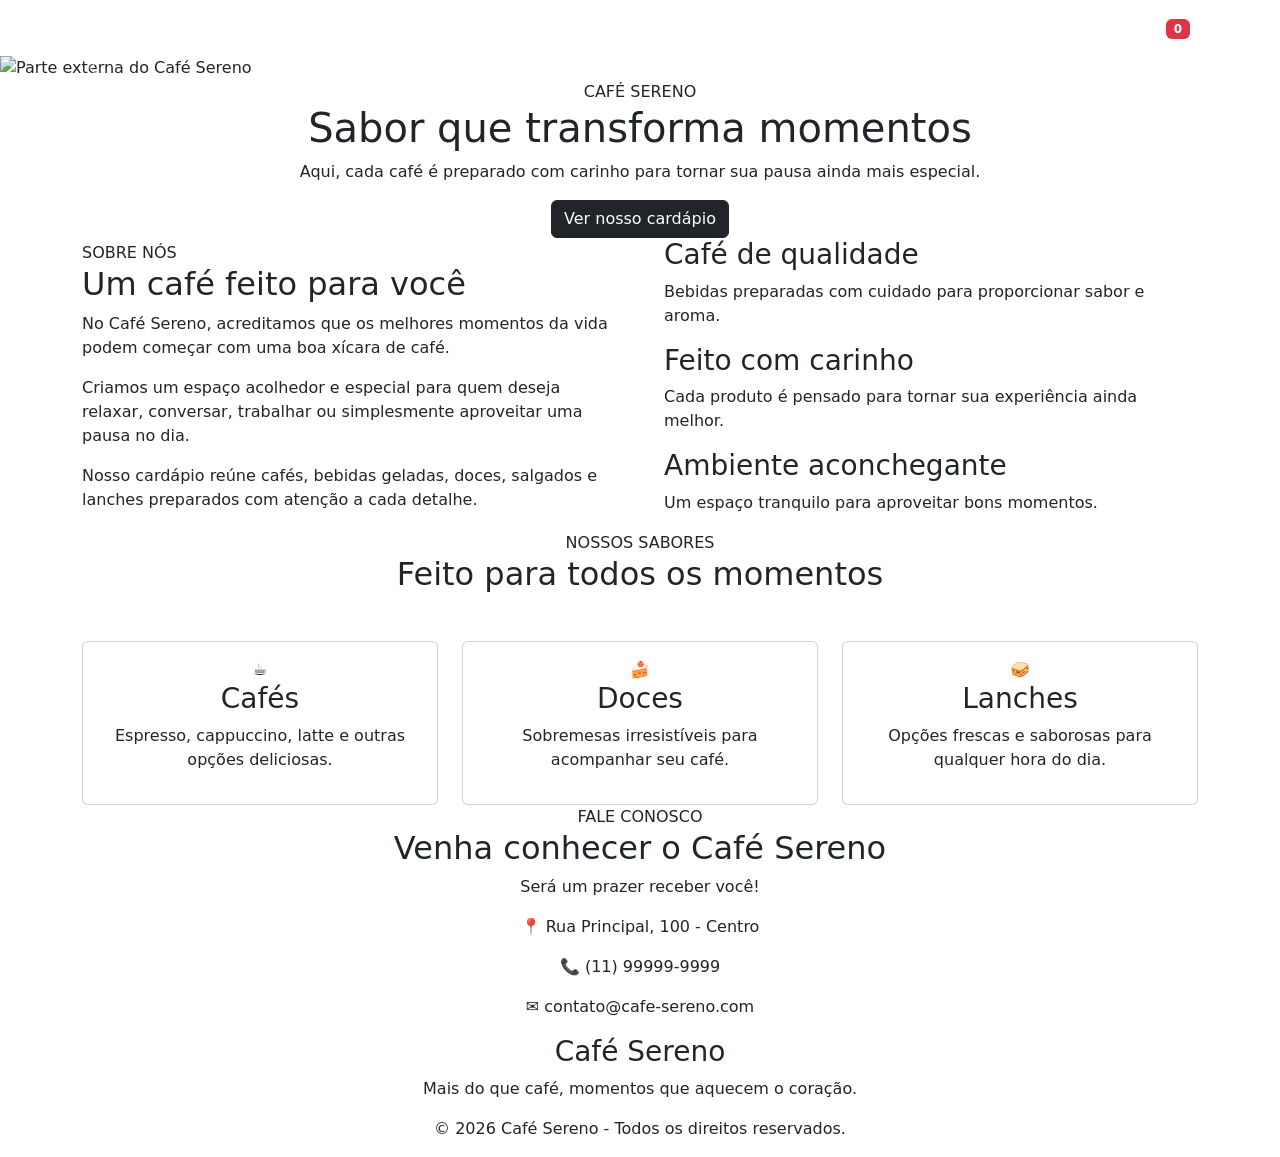
<file: src/main/resources/templates/index.html>
<!DOCTYPE html>
<html lang="pt-br" xmlns:th="http://www.thymeleaf.org">

<head>
    <meta charset="UTF-8">
    <meta name="viewport" content="width=device-width, initial-scale=1.0">

    <title>Café Sereno | Cafeteria</title>

    <!-- Bootstrap -->
    <link href="https://cdn.jsdelivr.net/npm/bootstrap@5.3.8/dist/css/bootstrap.min.css"
          rel="stylesheet">

    <!-- CSS do projeto -->
    <link rel="stylesheet" th:href="@{/css/style.css}">
</head>

<body>

<!-- ================= HEADER ================= -->
<header>

    <nav class="navbar navbar-expand-lg navbar-dark">

        <div class="container">

            <!-- Logo / Nome -->
            <a class="navbar-brand" th:href="@{/}">
                Café Sereno
            </a>

            <!-- Botão mobile -->
            <button class="navbar-toggler"
                    type="button"
                    data-bs-toggle="collapse"
                    data-bs-target="#menu"
                    aria-controls="menu"
                    aria-expanded="false"
                    aria-label="Abrir menu">

                <span class="navbar-toggler-icon"></span>

            </button>

            <!-- Menu -->
            <div class="collapse navbar-collapse" id="menu">

                <ul class="navbar-nav ms-auto">

                    <li class="nav-item">
                        <a class="nav-link active"
                           th:href="@{/}">
                            Início
                        </a>
                    </li>

                    <li class="nav-item">
                        <a class="nav-link"
                           th:href="@{/cardapio}">
                            Cardápio
                        </a>
                    </li>

                    <li class="nav-item">
                        <a class="nav-link"
                           th:href="@{/login}">
                            Login
                        </a>
                    </li>

                    <li class="nav-item">
                        <a class="nav-link"
                           th:href="@{/pedidos}">

                            Pedidos

                            <span id="contadorCarrinho"
                                  class="badge bg-danger">
                                0
                            </span>

                        </a>
                    </li>

                </ul>

            </div>

        </div>

    </nav>

</header>


<!-- ================= CONTEÚDO ================= -->
<main>

    <!-- HERO / CARROSSEL -->
    <section class="hero">

        <div id="carouselCafe"
             class="carousel slide carousel-fade"
             data-bs-ride="carousel">

            <!-- Indicadores -->
            <div class="carousel-indicators">

                <button type="button"
                        data-bs-target="#carouselCafe"
                        data-bs-slide-to="0"
                        class="active"
                        aria-current="true"
                        aria-label="Slide 1">
                </button>

                <button type="button"
                        data-bs-target="#carouselCafe"
                        data-bs-slide-to="1"
                        aria-label="Slide 2">
                </button>

                <button type="button"
                        data-bs-target="#carouselCafe"
                        data-bs-slide-to="2"
                        aria-label="Slide 3">
                </button>

            </div>


            <!-- Slides -->
            <div class="carousel-inner">

                <!-- Slide 1 -->
                <div class="carousel-item active">

                    <img th:src="@{/img/ladodefora.png}"
                         class="d-block w-100"
                         alt="Parte externa do Café Sereno">

                    <div class="carousel-caption">

                        <h1>
                            Bem-vindo ao Café Sereno
                        </h1>

                        <p>
                            Um lugar especial para saborear bons momentos.
                        </p>

                    </div>

                </div>


                <!-- Slide 2 -->
                <div class="carousel-item">

                    <img th:src="@{/img/local.png}"
                         class="d-block w-100"
                         alt="Interior aconchegante do Café Sereno">

                    <div class="carousel-caption">

                        <h2>
                            Seu momento de tranquilidade
                        </h2>

                        <p>
                            Um ambiente aconchegante para você aproveitar.
                        </p>

                    </div>

                </div>


                <!-- Slide 3 -->
                <div class="carousel-item">

                    <img th:src="@{/img/estufa.png}"
                         class="d-block w-100"
                         alt="Estufa com produtos do Café Sereno">

                    <div class="carousel-caption">

                        <h2>
                            Sabores preparados com carinho
                        </h2>

                        <p>
                            Cafés, doces, salgados e muito mais.
                        </p>

                    </div>

                </div>

            </div>


            <!-- Botão anterior -->
            <button class="carousel-control-prev"
                    type="button"
                    data-bs-target="#carouselCafe"
                    data-bs-slide="prev">

                <span class="carousel-control-prev-icon"></span>

                <span class="visually-hidden">
                    Anterior
                </span>

            </button>


            <!-- Botão próximo -->
            <button class="carousel-control-next"
                    type="button"
                    data-bs-target="#carouselCafe"
                    data-bs-slide="next">

                <span class="carousel-control-next-icon"></span>

                <span class="visually-hidden">
                    Próximo
                </span>

            </button>

        </div>

    </section>


    <!-- ================= INTRODUÇÃO ================= -->
    <section class="introducao">

        <div class="container text-center">

            <span class="subtitulo">
                CAFÉ SERENO
            </span>

            <h1>
                Sabor que transforma momentos
            </h1>

            <p>
                Aqui, cada café é preparado com carinho para tornar
                sua pausa ainda mais especial.
            </p>

            <a th:href="@{/cardapio}"
               class="btn btn-dark">
                Ver nosso cardápio
            </a>

        </div>

    </section>


    <!-- ================= SOBRE NÓS ================= -->
    <section class="sobre-nos">

        <div class="container">

            <div class="row align-items-center g-5">

                <div class="col-lg-6">

                    <span class="subtitulo">
                        SOBRE NÓS
                    </span>

                    <h2>
                        Um café feito para você
                    </h2>

                    <p>
                        No Café Sereno, acreditamos que os melhores
                        momentos da vida podem começar com uma boa
                        xícara de café.
                    </p>

                    <p>
                        Criamos um espaço acolhedor e especial para
                        quem deseja relaxar, conversar, trabalhar ou
                        simplesmente aproveitar uma pausa no dia.
                    </p>

                    <p>
                        Nosso cardápio reúne cafés, bebidas geladas,
                        doces, salgados e lanches preparados com
                        atenção a cada detalhe.
                    </p>

                </div>


                <div class="col-lg-6">

                    <div class="sobre-destaques">

                        <div class="destaque">

                            <div>
                                <h3>
                                    Café de qualidade
                                </h3>

                                <p>
                                    Bebidas preparadas com cuidado
                                    para proporcionar sabor e aroma.
                                </p>
                            </div>

                        </div>


                        <div class="destaque">

                            <div>
                                <h3>
                                    Feito com carinho
                                </h3>

                                <p>
                                    Cada produto é pensado para tornar
                                    sua experiência ainda melhor.
                                </p>
                            </div>

                        </div>


                        <div class="destaque">

                            <div>
                                <h3>
                                    Ambiente aconchegante
                                </h3>

                                <p>
                                    Um espaço tranquilo para aproveitar
                                    bons momentos.
                                </p>
                            </div>

                        </div>

                    </div>

                </div>

            </div>

        </div>

    </section>


    <!-- ================= DESTAQUES ================= -->
    <section class="destaques">

        <div class="container text-center">

            <span class="subtitulo">
                NOSSOS SABORES
            </span>

            <h2>
                Feito para todos os momentos
            </h2>

            <div class="row g-4 mt-4">

                <!-- Cafés -->
                <div class="col-md-4">

                    <div class="card destaque-card">

                        <div class="card-body">

                            <div class="card-icone">
                                ☕
                            </div>

                            <h3>
                                Cafés
                            </h3>

                            <p>
                                Espresso, cappuccino, latte e
                                outras opções deliciosas.
                            </p>

                        </div>

                    </div>

                </div>


                <!-- Doces -->
                <div class="col-md-4">

                    <div class="card destaque-card">

                        <div class="card-body">

                            <div class="card-icone">
                                🍰
                            </div>

                            <h3>
                                Doces
                            </h3>

                            <p>
                                Sobremesas irresistíveis para
                                acompanhar seu café.
                            </p>

                        </div>

                    </div>

                </div>


                <!-- Lanches -->
                <div class="col-md-4">

                    <div class="card destaque-card">

                        <div class="card-body">

                            <div class="card-icone">
                                🥪
                            </div>

                            <h3>
                                Lanches
                            </h3>

                            <p>
                                Opções frescas e saborosas para
                                qualquer hora do dia.
                            </p>

                        </div>

                    </div>

                </div>

            </div>

        </div>

    </section>


    <!-- ================= CONTATO ================= -->
    <section id="contato" class="contato">

        <div class="container text-center">

            <span class="subtitulo">
                FALE CONOSCO
            </span>

            <h2>
                Venha conhecer o Café Sereno
            </h2>

            <p>
                Será um prazer receber você!
            </p>

            <div class="contato-box">

                <p>
                    📍 Rua Principal, 100 - Centro
                </p>

                <p>
                    📞 (11) 99999-9999
                </p>

                <p>
                    ✉️ contato@cafe-sereno.com
                </p>

            </div>

        </div>

    </section>

</main>


<!-- ================= FOOTER ================= -->
<footer>

    <div class="container text-center">

        <h3>
            Café Sereno
        </h3>

        <p>
            Mais do que café, momentos que aquecem o coração.
        </p>

        <p class="copyright">
            © 2026 Café Sereno - Todos os direitos reservados.
        </p>

    </div>

</footer>


<!-- Bootstrap JS -->
<script src="https://cdn.jsdelivr.net/npm/bootstrap@5.3.8/dist/js/bootstrap.bundle.min.js">
</script>

<!-- JavaScript do projeto -->
<script th:src="@{/js/carrinho.js}"></script>

</body>
</html>
</file>
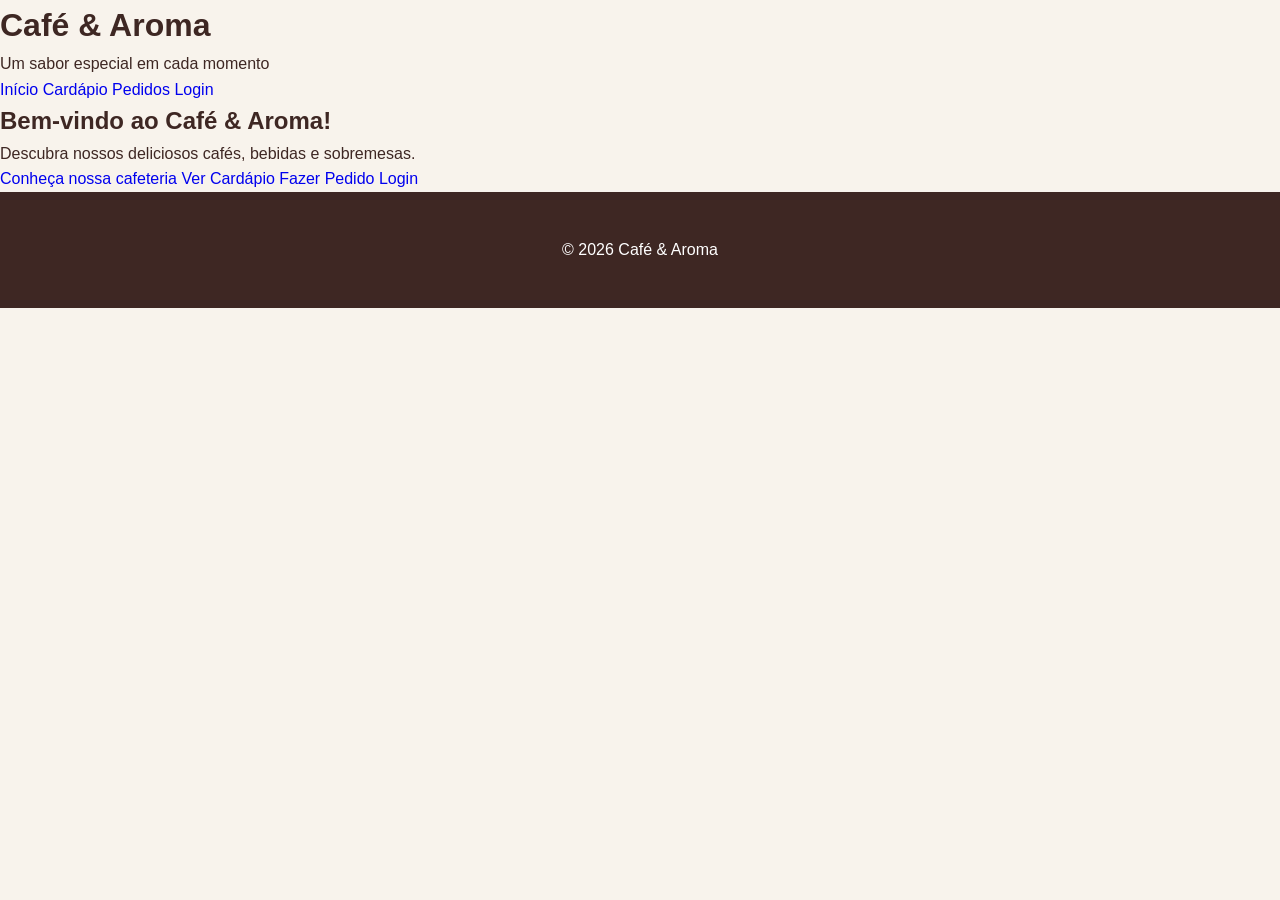
<file: src/main/resources/templates/index2.html>
<!DOCTYPE html>
<html lang="pt-br">

<head>
    <meta charset="UTF-8">
    <meta name="viewport" content="width=device-width, initial-scale=1.0">
    <title>Café & Aroma</title>
    <link rel="stylesheet" href="../static/css/style.css">
</head>

<body>

  
    <header class="header">
        <div class="container">
            <h1>Café & Aroma</h1>
            <p>Um sabor especial em cada momento</p>
        </div>
    </header>

   
    <nav class="menu">
        <a href="index.html">Início</a>
        <a href="pedidos/cardapio.html">Cardápio</a>
        <a href="pedidos/pedidos.html">Pedidos</a>
        <a href="login.html">Login</a>
    </nav>

 
    <main>
        <section class="inicio">
            <div class="container">
                <h2>Bem-vindo ao Café & Aroma!</h2>
                <p>Descubra nossos deliciosos cafés, bebidas e sobremesas.</p>

                <div class="botoes">
                    <a href="/templates/index.html" class="botao">Conheça nossa cafeteria</a>
                    <a href="/templates/pedidos/cardapio.html" class="botao">Ver Cardápio</a>
                    <a href="/templates/pedidos/pedidos.html" class="botao">Fazer Pedido</a>
                    <a href="/templates/login.html" class="botao">Login</a>
                </div>
            </div>
        </section>
    </main>

    
    <footer>
        <p>© 2026 Café & Aroma</p>
    </footer>

</body>

</html>
</file>
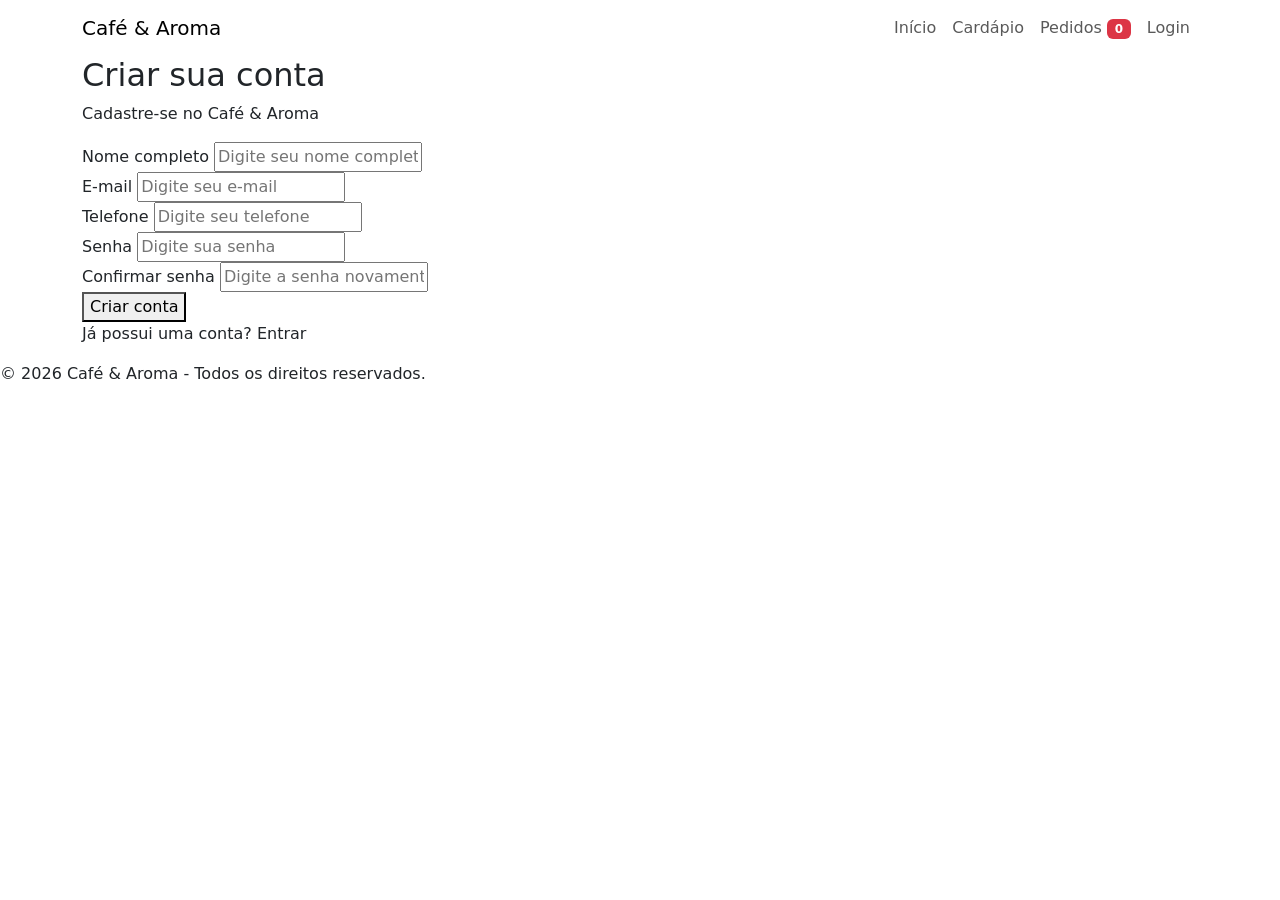
<file: src/main/resources/templates/admin/cadastro.html>
<!DOCTYPE html>
<html lang="pt-br" xmlns:th="http://www.thymeleaf.org">

<head>

    <meta charset="UTF-8">

    <meta name="viewport"
          content="width=device-width, initial-scale=1.0">

    <title>Cadastro - Café & Aroma</title>


    <!-- Bootstrap -->

    <link href="https://cdn.jsdelivr.net/npm/bootstrap@5.3.8/dist/css/bootstrap.min.css"
          rel="stylesheet">


    <!-- CSS do projeto -->

    <link rel="stylesheet"
          th:href="@{/css/style.css}">

</head>


<body>


<!-- ================= HEADER ================= -->

<header>

    <nav class="navbar navbar-expand-lg">

        <div class="container">


            <!-- NOME DA CAFETERIA -->

            <a class="navbar-brand"
               th:href="@{/}">

                Café & Aroma

            </a>


            <!-- BOTÃO MENU MOBILE -->

            <button class="navbar-toggler"
                    type="button"
                    data-bs-toggle="collapse"
                    data-bs-target="#menu"
                    aria-controls="menu"
                    aria-expanded="false"
                    aria-label="Abrir menu">

                <span class="navbar-toggler-icon"></span>

            </button>


            <!-- MENU -->

            <div class="collapse navbar-collapse"
                 id="menu">

                <ul class="navbar-nav ms-auto">


                    <!-- INÍCIO -->

                    <li class="nav-item">

                        <a class="nav-link"
                           th:href="@{/}">

                            Início

                        </a>

                    </li>


                    <!-- CARDÁPIO -->

                    <li class="nav-item">

                        <a class="nav-link"
                           th:href="@{/cardapio}">

                            Cardápio

                        </a>

                    </li>


                    <!-- PEDIDOS -->

                    <li class="nav-item">

                        <a class="nav-link"
                           th:href="@{/pedidos}">

                            Pedidos

                            <span id="contadorCarrinho"
                                  class="badge bg-danger">

                                0

                            </span>

                        </a>

                    </li>


                    <!-- LOGIN -->

                    <li class="nav-item">

                        <a class="nav-link"
                           th:href="@{/login}">

                            Login

                        </a>

                    </li>


                </ul>

            </div>

        </div>

    </nav>

</header>



<!-- ================= CADASTRO ================= -->

<main>

    <section class="login">

        <div class="container">


            <!-- TÍTULO -->

            <h2>
                Criar sua conta
            </h2>


            <p>
                Cadastre-se no Café & Aroma
            </p>



            <!-- FORMULÁRIO -->

            <form th:action="@{/cadastro}"
                  method="post">


                <!-- NOME -->

                <div class="campo">

                    <label for="nome">
                        Nome completo
                    </label>

                    <input
                            type="text"
                            id="nome"
                            name="nome"
                            placeholder="Digite seu nome completo"
                            required>

                </div>



                <!-- E-MAIL -->

                <div class="campo">

                    <label for="email">
                        E-mail
                    </label>

                    <input
                            type="email"
                            id="email"
                            name="email"
                            placeholder="Digite seu e-mail"
                            required>

                </div>



                <!-- TELEFONE -->

                <div class="campo">

                    <label for="telefone">
                        Telefone
                    </label>

                    <input
                            type="tel"
                            id="telefone"
                            name="telefone"
                            placeholder="Digite seu telefone"
                            required>

                </div>



                <!-- SENHA -->

                <div class="campo">

                    <label for="senha">
                        Senha
                    </label>

                    <input
                            type="password"
                            id="senha"
                            name="senha"
                            placeholder="Digite sua senha"
                            required>

                </div>



                <!-- CONFIRMAR SENHA -->

                <div class="campo">

                    <label for="confirmarSenha">
                        Confirmar senha
                    </label>

                    <input
                            type="password"
                            id="confirmarSenha"
                            name="confirmarSenha"
                            placeholder="Digite a senha novamente"
                            required>

                </div>



                <!-- BOTÃO -->

                <button type="submit"
                        class="botao">

                    Criar conta

                </button>


            </form>



            <!-- LINK PARA LOGIN -->

            <p class="cadastro">

                Já possui uma conta?

                <a th:href="@{/login}">

                    Entrar

                </a>

            </p>


        </div>

    </section>

</main>



<!-- ================= FOOTER ================= -->

<footer>

    <p>
        © 2026 Café & Aroma - Todos os direitos reservados.
    </p>

</footer>



<!-- Bootstrap JS -->

<script src="https://cdn.jsdelivr.net/npm/bootstrap@5.3.8/dist/js/bootstrap.bundle.min.js">
</script>



<!-- JavaScript do carrinho -->

<script th:src="@{/js/carrinho.js}">
</script>


</body>

</html>
</file>
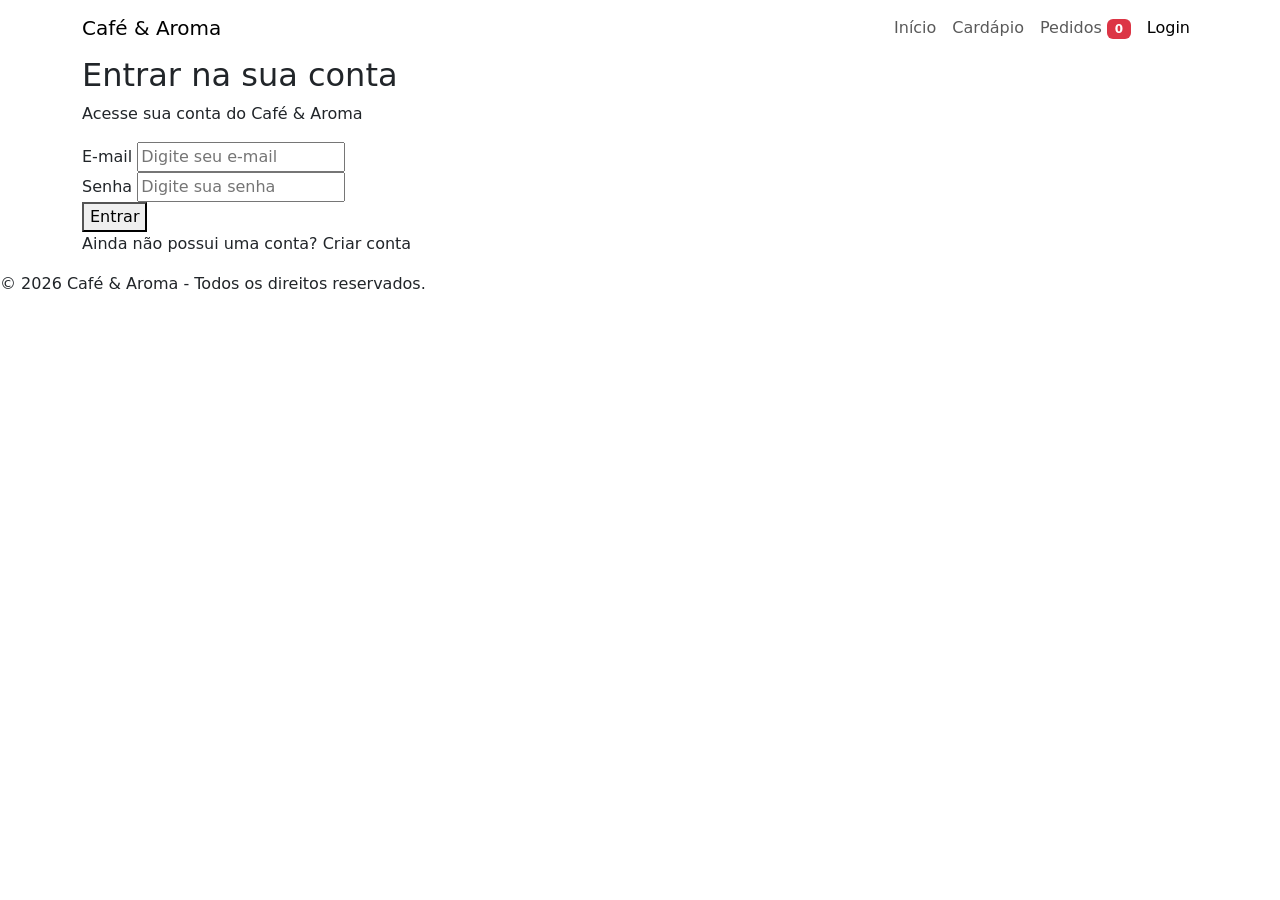
<file: src/main/resources/templates/admin/login.html>
<!DOCTYPE html>
<html lang="pt-br" xmlns:th="http://www.thymeleaf.org">

<head>

    <meta charset="UTF-8">

    <meta name="viewport"
          content="width=device-width, initial-scale=1.0">

    <title>Login - Café & Aroma</title>


    <!-- Bootstrap -->

    <link href="https://cdn.jsdelivr.net/npm/bootstrap@5.3.8/dist/css/bootstrap.min.css"
          rel="stylesheet">


    <!-- CSS do projeto -->

    <link rel="stylesheet"
          th:href="@{/css/style.css}">

</head>


<body>


<!-- ================= HEADER ================= -->

<header>

    <nav class="navbar navbar-expand-lg">

        <div class="container">


            <!-- NOME DA CAFETERIA -->

            <a class="navbar-brand"
               th:href="@{/}">

                Café & Aroma

            </a>


            <!-- BOTÃO MENU MOBILE -->

            <button class="navbar-toggler"
                    type="button"
                    data-bs-toggle="collapse"
                    data-bs-target="#menu"
                    aria-controls="menu"
                    aria-expanded="false"
                    aria-label="Abrir menu">

                <span class="navbar-toggler-icon"></span>

            </button>


            <!-- MENU -->

            <div class="collapse navbar-collapse"
                 id="menu">

                <ul class="navbar-nav ms-auto">


                    <!-- INÍCIO -->

                    <li class="nav-item">

                        <a class="nav-link"
                           th:href="@{/}">

                            Início

                        </a>

                    </li>


                    <!-- CARDÁPIO -->

                    <li class="nav-item">

                        <a class="nav-link"
                           th:href="@{/cardapio}">

                            Cardápio

                        </a>

                    </li>


                    <!-- PEDIDOS -->

                    <li class="nav-item">

                        <a class="nav-link"
                           th:href="@{/pedidos}">

                            Pedidos

                            <span id="contadorCarrinho"
                                  class="badge bg-danger">

                                0

                            </span>

                        </a>

                    </li>


                    <!-- LOGIN -->

                    <li class="nav-item">

                        <a class="nav-link active"
                           th:href="@{/login}">

                            Login

                        </a>

                    </li>


                </ul>

            </div>

        </div>

    </nav>

</header>



<!-- ================= LOGIN ================= -->

<main>

    <section class="login">

        <div class="container">


            <!-- TÍTULO -->

            <h2>
                Entrar na sua conta
            </h2>


            <p>
                Acesse sua conta do Café & Aroma
            </p>



            <!-- FORMULÁRIO -->

            <form th:action="@{/login}"
                  method="post">


                <!-- E-MAIL -->

                <div class="campo">

                    <label for="email">
                        E-mail
                    </label>

                    <input
                            type="email"
                            id="email"
                            name="email"
                            placeholder="Digite seu e-mail"
                            required>

                </div>



                <!-- SENHA -->

                <div class="campo">

                    <label for="senha">
                        Senha
                    </label>

                    <input
                            type="password"
                            id="senha"
                            name="senha"
                            placeholder="Digite sua senha"
                            required>

                </div>



                <!-- BOTÃO ENTRAR -->

                <button type="submit"
                        class="botao">

                    Entrar

                </button>


            </form>



            <!-- CADASTRO -->

            <p class="cadastro">

                Ainda não possui uma conta?

                <a th:href="@{/cadastro}">

                    Criar conta

                </a>

            </p>


        </div>

    </section>

</main>



<!-- ================= FOOTER ================= -->

<footer>

    <p>
        © 2026 Café & Aroma - Todos os direitos reservados.
    </p>

</footer>



<!-- Bootstrap JS -->

<script src="https://cdn.jsdelivr.net/npm/bootstrap@5.3.8/dist/js/bootstrap.bundle.min.js">
</script>



<!-- JavaScript do carrinho -->

<script th:src="@{/js/carrinho.js}">
</script>


</body>

</html>
</file>
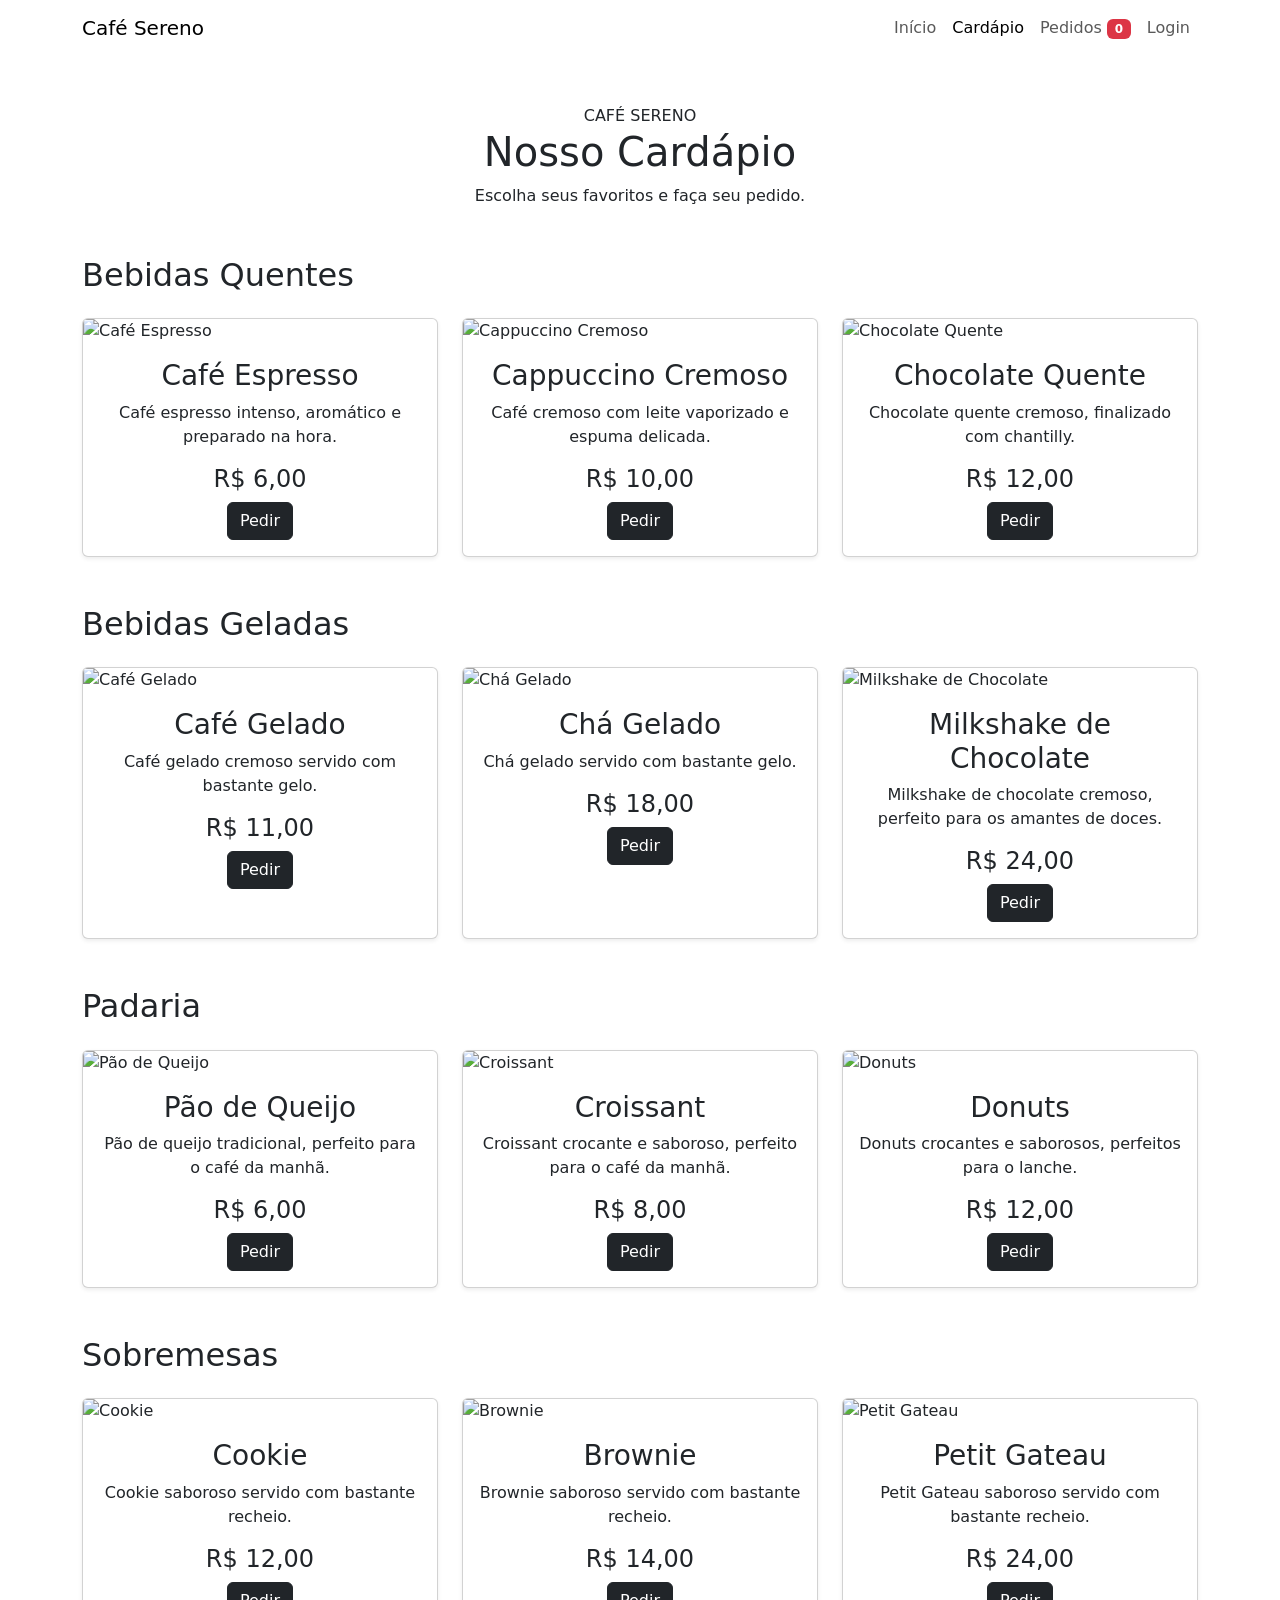
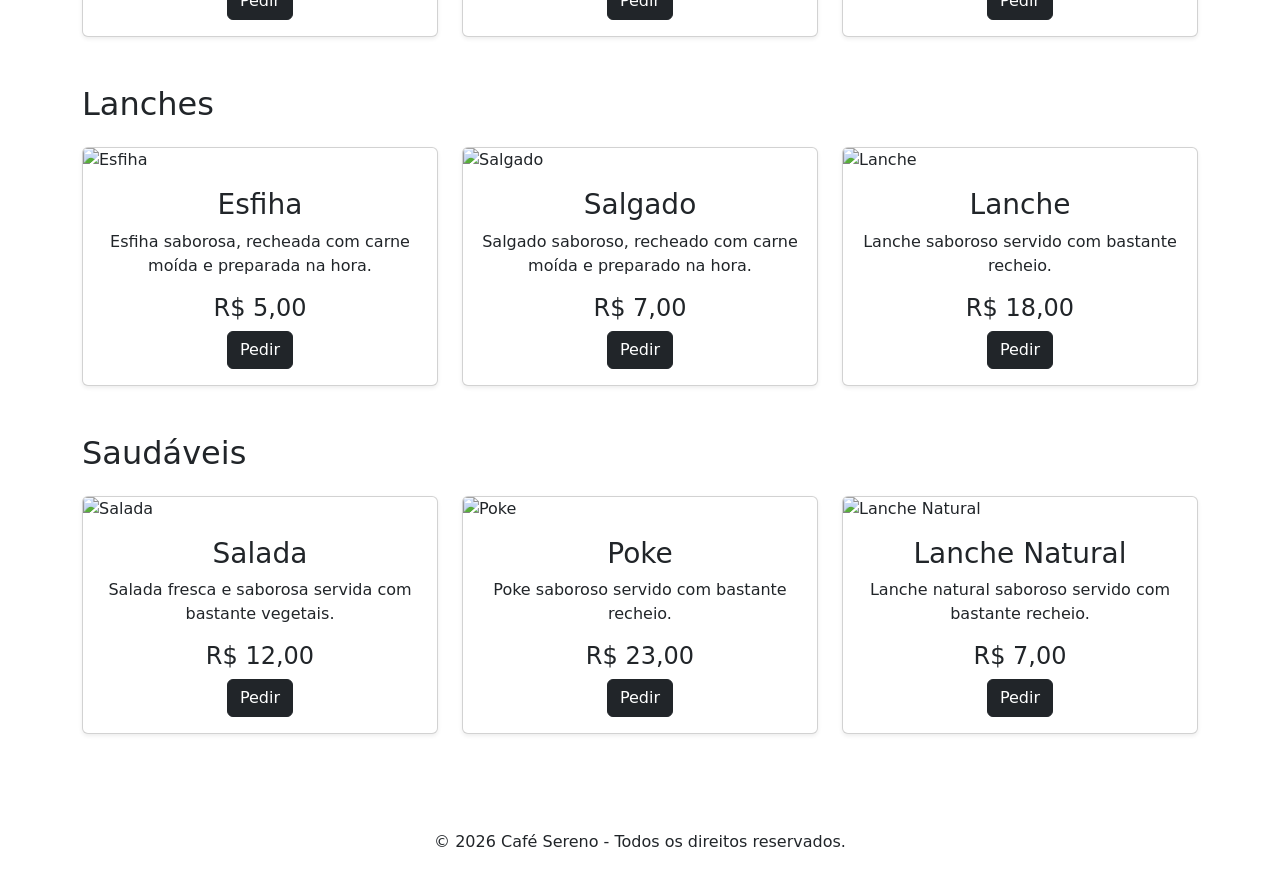
<file: src/main/resources/templates/pedidos/cardapio.html>
<!DOCTYPE html>
<html lang="pt-br" xmlns:th="http://www.thymeleaf.org">

<head>

    <meta charset="UTF-8">

    <meta name="viewport"
          content="width=device-width, initial-scale=1.0">

    <title>Cardápio - Café Sereno</title>

    <!-- Bootstrap -->
    <link href="https://cdn.jsdelivr.net/npm/bootstrap@5.3.8/dist/css/bootstrap.min.css"
          rel="stylesheet">

    <!-- CSS -->
    <link rel="stylesheet"
          th:href="@{/css/style.css}">

</head>


<body>


<!-- ================= HEADER ================= -->

<header>

    <nav class="navbar navbar-expand-lg">

        <div class="container">

            <a class="navbar-brand"
               th:href="@{/}">
                Café Sereno
            </a>


            <!-- Botão mobile -->

            <button class="navbar-toggler"
                    type="button"
                    data-bs-toggle="collapse"
                    data-bs-target="#menu"
                    aria-controls="menu"
                    aria-expanded="false"
                    aria-label="Abrir menu">

                <span class="navbar-toggler-icon"></span>

            </button>


            <!-- Menu -->

            <div class="collapse navbar-collapse"
                 id="menu">

                <ul class="navbar-nav ms-auto">

                    <li class="nav-item">

                        <a class="nav-link"
                           th:href="@{/}">
                            Início
                        </a>

                    </li>


                    <li class="nav-item">

                        <a class="nav-link active"
                           th:href="@{/cardapio}">
                            Cardápio
                        </a>

                    </li>


                    <li class="nav-item">

                        <a class="nav-link"
                           th:href="@{/pedidos}">

                            Pedidos

                            <span id="contadorCarrinho"
                                  class="badge bg-danger">
                                0
                            </span>

                        </a>

                    </li>


                    <li class="nav-item">

                        <a class="nav-link"
                           th:href="@{/login}">
                            Login
                        </a>

                    </li>

                </ul>

            </div>

        </div>

    </nav>

</header>


<!-- ================= CARDÁPIO ================= -->

<main>

    <section class="container py-5">


        <!-- TÍTULO -->

        <div class="text-center mb-5">

            <span class="subtitulo">
                CAFÉ SERENO
            </span>

            <h1>
                Nosso Cardápio
            </h1>

            <p>
                Escolha seus favoritos e faça seu pedido.
            </p>

        </div>



        <!-- ================================================= -->
        <!-- BEBIDAS QUENTES -->
        <!-- ================================================= -->

        <h2 class="mb-4">
            Bebidas Quentes
        </h2>


        <div class="row g-4 mb-5">


            <!-- Café Espresso -->

            <div class="col-md-6 col-lg-4">

                <div class="card h-100 shadow-sm">

                    <img th:src="@{/img/cafeexpresso.png}"
                         class="card-img-top"
                         alt="Café Espresso">

                    <div class="card-body text-center">

                        <h3 class="card-title">
                            Café Espresso
                        </h3>

                        <p class="card-text">
                            Café espresso intenso, aromático
                            e preparado na hora.
                        </p>

                        <h4>
                            R$ 6,00
                        </h4>

                        <button class="btn btn-dark"
                                type="button"
                                onclick="adicionarCarrinho('Café Espresso', 6.00)">

                            Pedir

                        </button>

                    </div>

                </div>

            </div>


            <!-- Cappuccino -->

            <div class="col-md-6 col-lg-4">

                <div class="card h-100 shadow-sm">

                    <img th:src="@{/img/capucremoso.png}"
                         class="card-img-top"
                         alt="Cappuccino Cremoso">

                    <div class="card-body text-center">

                        <h3 class="card-title">
                            Cappuccino Cremoso
                        </h3>

                        <p class="card-text">
                            Café cremoso com leite vaporizado
                            e espuma delicada.
                        </p>

                        <h4>
                            R$ 10,00
                        </h4>

                        <button class="btn btn-dark"
                                type="button"
                                onclick="adicionarCarrinho('Cappuccino Cremoso', 10.00)">

                            Pedir

                        </button>

                    </div>

                </div>

            </div>


            <!-- Chocolate Quente -->

            <div class="col-md-6 col-lg-4">

                <div class="card h-100 shadow-sm">

                    <img th:src="@{/img/chocoquente.png}"
                         class="card-img-top"
                         alt="Chocolate Quente">

                    <div class="card-body text-center">

                        <h3 class="card-title">
                            Chocolate Quente
                        </h3>

                        <p class="card-text">
                            Chocolate quente cremoso,
                            finalizado com chantilly.
                        </p>

                        <h4>
                            R$ 12,00
                        </h4>

                        <button class="btn btn-dark"
                                type="button"
                                onclick="adicionarCarrinho('Chocolate Quente', 12.00)">

                            Pedir

                        </button>

                    </div>

                </div>

            </div>

        </div>



        <!-- ================================================= -->
        <!-- BEBIDAS GELADAS -->
        <!-- ================================================= -->

        <h2 class="mb-4">
            Bebidas Geladas
        </h2>


        <div class="row g-4 mb-5">


            <!-- Café Gelado -->

            <div class="col-md-6 col-lg-4">

                <div class="card h-100 shadow-sm">

                    <img th:src="@{/img/cafegelado.png}"
                         class="card-img-top"
                         alt="Café Gelado">

                    <div class="card-body text-center">

                        <h3 class="card-title">
                            Café Gelado
                        </h3>

                        <p class="card-text">
                            Café gelado cremoso servido
                            com bastante gelo.
                        </p>

                        <h4>
                            R$ 11,00
                        </h4>

                        <button class="btn btn-dark"
                                type="button"
                                onclick="adicionarCarrinho('Café Gelado', 11.00)">

                            Pedir

                        </button>

                    </div>

                </div>

            </div>


            <!-- Chá Gelado -->

            <div class="col-md-6 col-lg-4">

                <div class="card h-100 shadow-sm">

                    <img th:src="@{/img/chagelado.png}"
                         class="card-img-top"
                         alt="Chá Gelado">

                    <div class="card-body text-center">

                        <h3 class="card-title">
                            Chá Gelado
                        </h3>

                        <p class="card-text">
                            Chá gelado servido
                            com bastante gelo.
                        </p>

                        <h4>
                            R$ 18,00
                        </h4>

                        <button class="btn btn-dark"
                                type="button"
                                onclick="adicionarCarrinho('Chá Gelado', 18.00)">

                            Pedir

                        </button>

                    </div>

                </div>

            </div>


            <!-- Milkshake -->

            <div class="col-md-6 col-lg-4">

                <div class="card h-100 shadow-sm">

                    <img th:src="@{/img/milk.png}"
                         class="card-img-top"
                         alt="Milkshake de Chocolate">

                    <div class="card-body text-center">

                        <h3 class="card-title">
                            Milkshake de Chocolate
                        </h3>

                        <p class="card-text">
                            Milkshake de chocolate cremoso,
                            perfeito para os amantes de doces.
                        </p>

                        <h4>
                            R$ 24,00
                        </h4>

                        <button class="btn btn-dark"
                                type="button"
                                onclick="adicionarCarrinho('Milkshake de Chocolate', 24.00)">

                            Pedir

                        </button>

                    </div>

                </div>

            </div>

        </div>



        <!-- ================================================= -->
        <!-- PADARIA -->
        <!-- ================================================= -->

        <h2 class="mb-4">
            Padaria
        </h2>


        <div class="row g-4 mb-5">


            <!-- Pão de Queijo -->

            <div class="col-md-6 col-lg-4">

                <div class="card h-100 shadow-sm">

                    <img th:src="@{/img/paodequeijo.png}"
                         class="card-img-top"
                         alt="Pão de Queijo">

                    <div class="card-body text-center">

                        <h3 class="card-title">
                            Pão de Queijo
                        </h3>

                        <p class="card-text">
                            Pão de queijo tradicional,
                            perfeito para o café da manhã.
                        </p>

                        <h4>
                            R$ 6,00
                        </h4>

                        <button class="btn btn-dark"
                                type="button"
                                onclick="adicionarCarrinho('Pão de Queijo', 6.00)">

                            Pedir

                        </button>

                    </div>

                </div>

            </div>


            <!-- Croissant -->

            <div class="col-md-6 col-lg-4">

                <div class="card h-100 shadow-sm">

                    <img th:src="@{/img/croissant.png}"
                         class="card-img-top"
                         alt="Croissant">

                    <div class="card-body text-center">

                        <h3 class="card-title">
                            Croissant
                        </h3>

                        <p class="card-text">
                            Croissant crocante e saboroso,
                            perfeito para o café da manhã.
                        </p>

                        <h4>
                            R$ 8,00
                        </h4>

                        <button class="btn btn-dark"
                                type="button"
                                onclick="adicionarCarrinho('Croissant', 8.00)">

                            Pedir

                        </button>

                    </div>

                </div>

            </div>


            <!-- Donuts -->

            <div class="col-md-6 col-lg-4">

                <div class="card h-100 shadow-sm">

                    <img th:src="@{/img/donuts.png}"
                         class="card-img-top"
                         alt="Donuts">

                    <div class="card-body text-center">

                        <h3 class="card-title">
                            Donuts
                        </h3>

                        <p class="card-text">
                            Donuts crocantes e saborosos,
                            perfeitos para o lanche.
                        </p>

                        <h4>
                            R$ 12,00
                        </h4>

                        <button class="btn btn-dark"
                                type="button"
                                onclick="adicionarCarrinho('Donuts', 12.00)">

                            Pedir

                        </button>

                    </div>

                </div>

            </div>

        </div>



        <!-- ================================================= -->
        <!-- SOBREMESAS -->
        <!-- ================================================= -->

        <h2 class="mb-4">
            Sobremesas
        </h2>


        <div class="row g-4 mb-5">


            <!-- Cookie -->

            <div class="col-md-6 col-lg-4">

                <div class="card h-100 shadow-sm">

                    <img th:src="@{/img/cookie.png}"
                         class="card-img-top"
                         alt="Cookie">

                    <div class="card-body text-center">

                        <h3 class="card-title">
                            Cookie
                        </h3>

                        <p class="card-text">
                            Cookie saboroso servido
                            com bastante recheio.
                        </p>

                        <h4>
                            R$ 12,00
                        </h4>

                        <button class="btn btn-dark"
                                type="button"
                                onclick="adicionarCarrinho('Cookie', 12.00)">

                            Pedir

                        </button>

                    </div>

                </div>

            </div>


            <!-- Brownie -->

            <div class="col-md-6 col-lg-4">

                <div class="card h-100 shadow-sm">

                    <img th:src="@{/img/brownie.png}"
                         class="card-img-top"
                         alt="Brownie">

                    <div class="card-body text-center">

                        <h3 class="card-title">
                            Brownie
                        </h3>

                        <p class="card-text">
                            Brownie saboroso servido
                            com bastante recheio.
                        </p>

                        <h4>
                            R$ 14,00
                        </h4>

                        <button class="btn btn-dark"
                                type="button"
                                onclick="adicionarCarrinho('Brownie', 14.00)">

                            Pedir

                        </button>

                    </div>

                </div>

            </div>


            <!-- Petit Gateau -->

            <div class="col-md-6 col-lg-4">

                <div class="card h-100 shadow-sm">

                    <img th:src="@{/img/petit.png}"
                         class="card-img-top"
                         alt="Petit Gateau">

                    <div class="card-body text-center">

                        <h3 class="card-title">
                            Petit Gateau
                        </h3>

                        <p class="card-text">
                            Petit Gateau saboroso servido
                            com bastante recheio.
                        </p>

                        <h4>
                            R$ 24,00
                        </h4>

                        <button class="btn btn-dark"
                                type="button"
                                onclick="adicionarCarrinho('Petit Gateau', 24.00)">

                            Pedir

                        </button>

                    </div>

                </div>

            </div>

        </div>



        <!-- ================================================= -->
        <!-- LANCHES -->
        <!-- ================================================= -->

        <h2 class="mb-4">
            Lanches
        </h2>


        <div class="row g-4 mb-5">


            <!-- Esfiha -->

            <div class="col-md-6 col-lg-4">

                <div class="card h-100 shadow-sm">

                    <img th:src="@{/img/esfiha.png}"
                         class="card-img-top"
                         alt="Esfiha">

                    <div class="card-body text-center">

                        <h3 class="card-title">
                            Esfiha
                        </h3>

                        <p class="card-text">
                            Esfiha saborosa, recheada com carne
                            moída e preparada na hora.
                        </p>

                        <h4>
                            R$ 5,00
                        </h4>

                        <button class="btn btn-dark"
                                type="button"
                                onclick="adicionarCarrinho('Esfiha', 5.00)">

                            Pedir

                        </button>

                    </div>

                </div>

            </div>


            <!-- Salgado -->

            <div class="col-md-6 col-lg-4">

                <div class="card h-100 shadow-sm">

                    <img th:src="@{/img/salgado.png}"
                         class="card-img-top"
                         alt="Salgado">

                    <div class="card-body text-center">

                        <h3 class="card-title">
                            Salgado
                        </h3>

                        <p class="card-text">
                            Salgado saboroso, recheado com carne
                            moída e preparado na hora.
                        </p>

                        <h4>
                            R$ 7,00
                        </h4>

                        <button class="btn btn-dark"
                                type="button"
                                onclick="adicionarCarrinho('Salgado', 7.00)">

                            Pedir

                        </button>

                    </div>

                </div>

            </div>


            <!-- Lanche -->

            <div class="col-md-6 col-lg-4">

                <div class="card h-100 shadow-sm">

                    <img th:src="@{/img/lanche.png}"
                         class="card-img-top"
                         alt="Lanche">

                    <div class="card-body text-center">

                        <h3 class="card-title">
                            Lanche
                        </h3>

                        <p class="card-text">
                            Lanche saboroso servido
                            com bastante recheio.
                        </p>

                        <h4>
                            R$ 18,00
                        </h4>

                        <button class="btn btn-dark"
                                type="button"
                                onclick="adicionarCarrinho('Lanche', 18.00)">

                            Pedir

                        </button>

                    </div>

                </div>

            </div>

        </div>



        <!-- ================================================= -->
        <!-- SAUDÁVEIS -->
        <!-- ================================================= -->

        <h2 class="mb-4">
            Saudáveis
        </h2>


        <div class="row g-4 mb-5">


            <!-- Salada -->

            <div class="col-md-6 col-lg-4">

                <div class="card h-100 shadow-sm">

                    <img th:src="@{/img/salada.png}"
                         class="card-img-top"
                         alt="Salada">

                    <div class="card-body text-center">

                        <h3 class="card-title">
                            Salada
                        </h3>

                        <p class="card-text">
                            Salada fresca e saborosa servida
                            com bastante vegetais.
                        </p>

                        <h4>
                            R$ 12,00
                        </h4>

                        <button class="btn btn-dark"
                                type="button"
                                onclick="adicionarCarrinho('Salada', 12.00)">

                            Pedir

                        </button>

                    </div>

                </div>

            </div>


            <!-- Poke -->

            <div class="col-md-6 col-lg-4">

                <div class="card h-100 shadow-sm">

                    <img th:src="@{/img/poke.png}"
                         class="card-img-top"
                         alt="Poke">

                    <div class="card-body text-center">

                        <h3 class="card-title">
                            Poke
                        </h3>

                        <p class="card-text">
                            Poke saboroso servido
                            com bastante recheio.
                        </p>

                        <h4>
                            R$ 23,00
                        </h4>

                        <button class="btn btn-dark"
                                type="button"
                                onclick="adicionarCarrinho('Poke', 23.00)">

                            Pedir

                        </button>

                    </div>

                </div>

            </div>


            <!-- Lanche Natural -->

            <div class="col-md-6 col-lg-4">

                <div class="card h-100 shadow-sm">

                    <img th:src="@{/img/lanchenatural.png}"
                         class="card-img-top"
                         alt="Lanche Natural">

                    <div class="card-body text-center">

                        <h3 class="card-title">
                            Lanche Natural
                        </h3>

                        <p class="card-text">
                            Lanche natural saboroso servido
                            com bastante recheio.
                        </p>

                        <h4>
                            R$ 7,00
                        </h4>

                        <button class="btn btn-dark"
                                type="button"
                                onclick="adicionarCarrinho('Lanche Natural', 7.00)">

                            Pedir

                        </button>

                    </div>

                </div>

            </div>

        </div>


    </section>

</main>



<!-- ================= FOOTER ================= -->

<footer>

    <div class="container text-center">

        <p>
            © 2026 Café Sereno - Todos os direitos reservados.
        </p>

    </div>

</footer>



<!-- Bootstrap -->

<script src="https://cdn.jsdelivr.net/npm/bootstrap@5.3.8/dist/js/bootstrap.bundle.min.js">
</script>


<!-- Carrinho -->

<script th:src="@{/js/carrinho.js}">
</script>


</body>

</html>
</file>
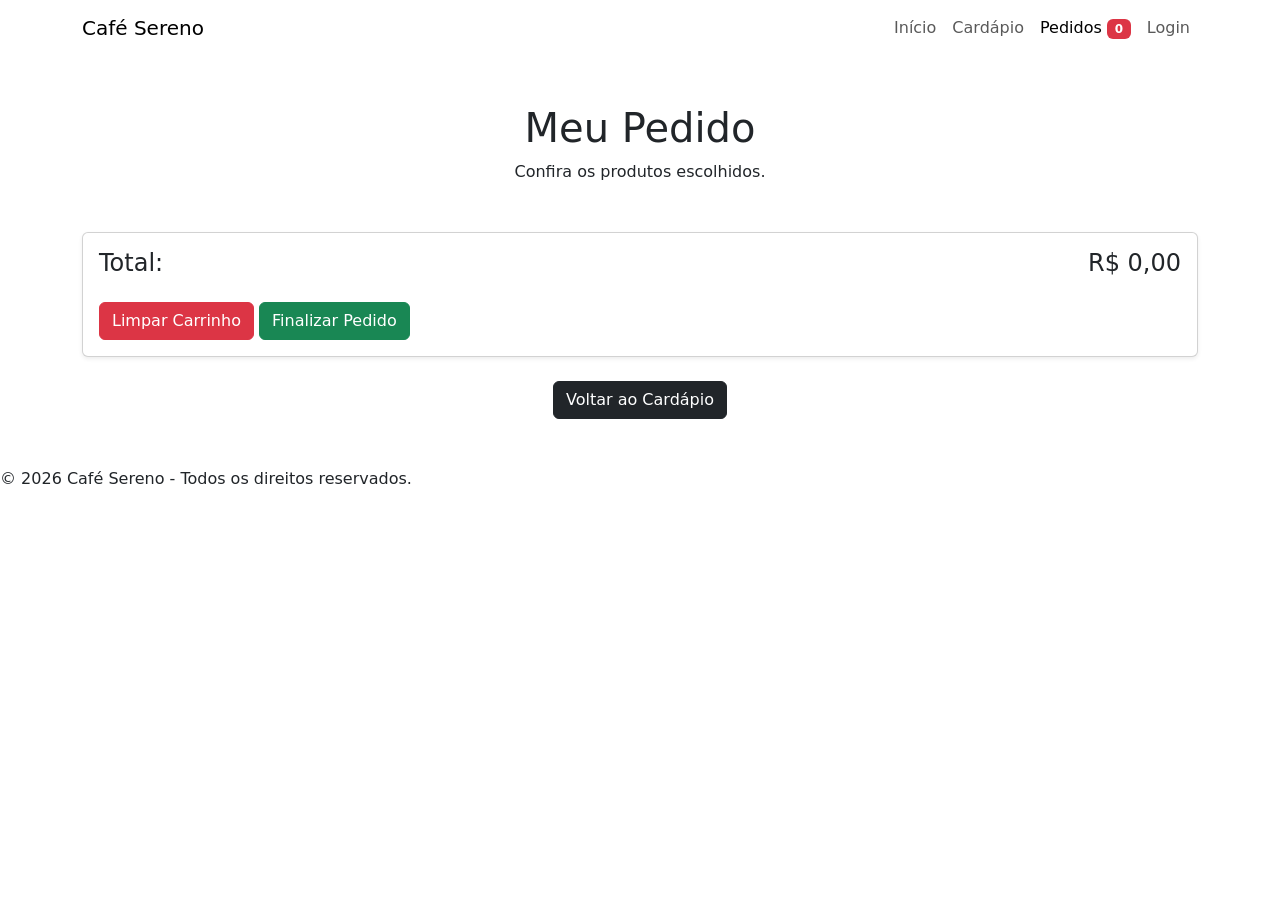
<file: src/main/resources/templates/pedidos/pedidos.html>
<!DOCTYPE html>
<html lang="pt-br" xmlns:th="http://www.thymeleaf.org">

<head>

    <meta charset="UTF-8">

    <meta name="viewport"
          content="width=device-width, initial-scale=1.0">

    <title>Meus Pedidos - Café Sereno</title>

    <!-- Bootstrap -->
    <link href="https://cdn.jsdelivr.net/npm/bootstrap@5.3.8/dist/css/bootstrap.min.css"
          rel="stylesheet">

    <!-- CSS do projeto -->
    <link rel="stylesheet"
          th:href="@{/css/style.css}">

</head>


<body>


<!-- ================= HEADER ================= -->

<header>

    <nav class="navbar navbar-expand-lg">

        <div class="container">

            <!-- LOGO / NOME -->

            <a class="navbar-brand"
               th:href="@{/}">

                Café Sereno

            </a>


            <!-- BOTÃO MENU MOBILE -->

            <button class="navbar-toggler"
                    type="button"
                    data-bs-toggle="collapse"
                    data-bs-target="#menu">

                <span class="navbar-toggler-icon"></span>

            </button>


            <!-- MENU -->

            <div class="collapse navbar-collapse"
                 id="menu">

                <ul class="navbar-nav ms-auto">


                    <!-- INÍCIO -->

                    <li class="nav-item">

                        <a class="nav-link"
                           th:href="@{/}">

                            Início

                        </a>

                    </li>


                    <!-- CARDÁPIO -->

                    <li class="nav-item">

                        <a class="nav-link"
                           th:href="@{/cardapio}">

                            Cardápio

                        </a>

                    </li>


                    <!-- PEDIDOS -->

                    <li class="nav-item">

                        <a class="nav-link active"
                           th:href="@{/pedidos}">

                            Pedidos

                            <span id="contadorCarrinho"
                                  class="badge bg-danger">

                                0

                            </span>

                        </a>

                    </li>


                    <!-- LOGIN -->

                    <li class="nav-item">

                        <a class="nav-link"
                           th:href="@{/login}">

                            Login

                        </a>

                    </li>


                </ul>

            </div>

        </div>

    </nav>

</header>



<!-- ================= CONTEÚDO ================= -->

<main>

    <section class="container py-5">


        <!-- TÍTULO -->

        <div class="text-center mb-5">

            <h1>
                Meu Pedido
            </h1>

            <p>
                Confira os produtos escolhidos.
            </p>

        </div>



        <!-- ================= LISTA DOS PEDIDOS ================= -->

        <div id="listaPedidos">

            <!-- Os produtos serão carregados pelo carrinho.js -->

        </div>



        <!-- ================= TOTAL ================= -->

        <div class="card mt-4 shadow-sm">

            <div class="card-body">


                <div class="d-flex justify-content-between">

                    <h4>
                        Total:
                    </h4>


                    <h4 id="totalPedido">

                        R$ 0,00

                    </h4>

                </div>



                <!-- LIMPAR CARRINHO -->

                <button class="btn btn-danger mt-3"
                        onclick="limparCarrinho()">

                    Limpar Carrinho

                </button>



                <!-- FINALIZAR PEDIDO -->

                <button class="btn btn-success mt-3"
                        onclick="finalizarPedido()">

                    Finalizar Pedido

                </button>


            </div>

        </div>



        <!-- ================= VOLTAR AO CARDÁPIO ================= -->

        <div class="text-center mt-4">

            <a th:href="@{/cardapio}"
               class="btn btn-dark">

                Voltar ao Cardápio

            </a>

        </div>


    </section>

</main>



<!-- ================= FOOTER ================= -->

<footer>

    <p>

        © 2026 Café Sereno - Todos os direitos reservados.

    </p>

</footer>



<!-- Bootstrap JS -->

<script src="https://cdn.jsdelivr.net/npm/bootstrap@5.3.8/dist/js/bootstrap.bundle.min.js">
</script>



<!-- JavaScript do carrinho -->

<script th:src="@{/js/carrinho.js}">
</script>


</body>

</html>
</file>
<file: src/main/resources/static/css/style.css>
/* =========================================
   CONFIGURAÇÕES GERAIS
========================================= */

* {
    margin: 0;
    padding: 0;
    box-sizing: border-box;
}

html {
    scroll-behavior: smooth;
}

body {
    font-family: Arial, Helvetica, sans-serif;
    background-color: #f8f3ec;
    color: #3e2723;
    line-height: 1.6;
}

img {
    max-width: 100%;
}

a {
    text-decoration: none;
}


/* =========================================
   NAVBAR
========================================= */

.navbar {
    background-color: #3e2723;
    padding: 15px 0;
}

.navbar-brand {
    color: #f5d6a1 !important;
    font-size: 27px;
    font-weight: bold;
    letter-spacing: 1px;
}

.nav-link {
    color: white !important;
    margin-left: 15px;
    font-weight: 500;
    transition: 0.3s;
}

.nav-link:hover {
    color: #f5d6a1 !important;
}

.nav-link.active {
    color: #f5d6a1 !important;
}

.navbar-toggler {
    border-color: #f5d6a1;
}

.navbar-toggler:focus {
    box-shadow: 0 0 0 0.2rem rgba(245, 214, 161, 0.3);
}

#contadorCarrinho {
    background-color: #c89b5c;
    color: white;
    border-radius: 50%;
    padding: 2px 7px;
    font-size: 12px;
    margin-left: 4px;
}


/* =========================================
   CARROSSEL
========================================= */

.hero {
    width: 100%;
    overflow: hidden;
}

#carouselCafe {
    width: 100%;
}

#carouselCafe .carousel-item {
    position: relative;
}

#carouselCafe .carousel-item img {
    display: block;
    width: 100%;
    height: 600px;
    object-fit: cover;
    object-position: center;
}

/* Escurece levemente a imagem para melhorar o texto */

#carouselCafe .carousel-item::after {
    content: "";
    position: absolute;
    inset: 0;
    background: rgba(0, 0, 0, 0.25);
    z-index: 1;
}

/* Texto do carrossel */

.carousel-caption {
    z-index: 2;
    bottom: 20%;
    left: 10%;
    right: 10%;
}

.carousel-caption h1,
.carousel-caption h2 {
    font-size: 45px;
    font-weight: bold;
    margin-bottom: 15px;
    text-shadow: 2px 2px 8px rgba(0, 0, 0, 0.6);
}

.carousel-caption p {
    font-size: 20px;
    margin-bottom: 25px;
    text-shadow: 1px 1px 5px rgba(0, 0, 0, 0.7);
}

.carousel-caption .btn {
    padding: 12px 28px;
    border-radius: 8px;
    font-weight: bold;
    transition: 0.3s;
}

.carousel-caption .btn:hover {
    background-color: #f5d6a1;
    color: #3e2723;
}


/* =========================================
   TÍTULOS / SUBTÍTULOS
========================================= */

.subtitulo {
    display: block;
    color: #a47745;
    font-size: 14px;
    font-weight: bold;
    letter-spacing: 3px;
    margin-bottom: 10px;
}

.introducao h1,
.sobre-nos h2,
.destaques h2,
.contato h2 {
    font-weight: bold;
    color: #3e2723;
}


/* =========================================
   INTRODUÇÃO
========================================= */

.introducao {
    padding: 80px 20px;
    background-color: #f8f3ec;
}

.introducao h1 {
    font-size: 40px;
    margin-bottom: 20px;
}

.introducao p {
    max-width: 700px;
    margin: 0 auto 30px;
    font-size: 18px;
    color: #66534c;
}

.introducao .btn {
    background-color: #6f4e37;
    color: white;
    border: none;
    padding: 13px 30px;
    border-radius: 8px;
    transition: 0.3s;
}

.introducao .btn:hover {
    background-color: #4e342e;
}


/* =========================================
   SOBRE NÓS
========================================= */

.sobre-nos {
    background-color: white;
    padding: 90px 20px;
}

.sobre-nos h2 {
    font-size: 40px;
    margin-bottom: 25px;
}

.sobre-nos p {
    color: #66534c;
    font-size: 17px;
    margin-bottom: 18px;
}

.sobre-nos .btn {
    margin-top: 10px;
    background-color: #6f4e37;
    border: none;
    padding: 13px 25px;
    border-radius: 8px;
}

.sobre-nos .btn:hover {
    background-color: #4e342e;
}


/* Destaques do Sobre Nós */

.sobre-destaques {
    display: flex;
    flex-direction: column;
    gap: 20px;
}

.destaque {
    display: flex;
    align-items: center;
    gap: 20px;
    background-color: #f8f3ec;
    padding: 25px;
    border-radius: 15px;
    border-left: 5px solid #c89b5c;
    transition: 0.3s;
}

.destaque:hover {
    transform: translateX(5px);
    box-shadow: 0 5px 18px rgba(0, 0, 0, 0.08);
}

.icone {
    width: 60px;
    height: 60px;
    min-width: 60px;
    display: flex;
    align-items: center;
    justify-content: center;
    background-color: #ead8c0;
    border-radius: 50%;
    font-size: 27px;
}

.destaque h3 {
    font-size: 20px;
    margin-bottom: 5px;
    color: #3e2723;
}

.destaque p {
    margin: 0;
    font-size: 15px;
}


/* =========================================
   DESTAQUES / CATEGORIAS
========================================= */

.destaques {
    padding: 90px 20px;
    background-color: #ead8c0;
}

.destaques h2 {
    font-size: 38px;
}

.destaque-card {
    height: 100%;
    border: none;
    border-radius: 15px;
    background-color: white;
    box-shadow: 0 5px 20px rgba(0, 0, 0, 0.08);
    transition: 0.3s;
}

.destaque-card:hover {
    transform: translateY(-8px);
    box-shadow: 0 10px 25px rgba(0, 0, 0, 0.12);
}

.destaque-card .card-body {
    padding: 35px 25px;
}

.card-icone {
    font-size: 45px;
    margin-bottom: 15px;
}

.destaque-card h3 {
    font-size: 24px;
    margin-bottom: 12px;
}

.destaque-card p {
    color: #6b5a52;
    margin: 0;
}


/* =========================================
   CHAMADA PARA PEDIDOS
========================================= */

.chamada-pedido {
    background-color: #6f4e37;
    color: white;
    padding: 80px 20px;
    text-align: center;
}

.chamada-pedido h2 {
    font-size: 38px;
    font-weight: bold;
    margin-bottom: 15px;
}

.chamada-pedido p {
    font-size: 18px;
    margin-bottom: 30px;
}

.chamada-pedido .btn {
    background-color: white;
    color: #3e2723;
    padding: 13px 30px;
    border-radius: 8px;
    font-weight: bold;
    transition: 0.3s;
}

.chamada-pedido .btn:hover {
    background-color: #f5d6a1;
    color: #3e2723;
}


/* =========================================
   TÍTULO DAS PÁGINAS
========================================= */

.pagina-titulo {
    background-color: #ead8c0;
    padding: 60px 20px;
    text-align: center;
}

.pagina-titulo h1 {
    font-size: 40px;
    font-weight: bold;
    margin-bottom: 10px;
}

.pagina-titulo p {
    font-size: 18px;
}


/* =========================================
   CARDÁPIO
========================================= */

.cardapio {
    padding: 60px 0;
}

.produto {
    background-color: white;
    border-radius: 15px;
    overflow: hidden;
    height: 100%;
    box-shadow: 0 4px 15px rgba(0, 0, 0, 0.10);
    transition: 0.3s;
}

.produto:hover {
    transform: translateY(-5px);
}

.produto img {
    width: 100%;
    height: 230px;
    object-fit: cover;
}

.produto-conteudo {
    padding: 25px;
}

.produto-conteudo h3 {
    font-size: 23px;
    margin-bottom: 10px;
}

.produto-conteudo p {
    color: #666;
    min-height: 48px;
}

.produto-conteudo strong {
    display: block;
    font-size: 21px;
    margin: 15px 0;
    color: #6f4e37;
}


/* =========================================
   BOTÃO PEDIR
========================================= */

.btn-pedir {
    width: 100%;
    border: none;
    background-color: #6f4e37;
    color: white;
    padding: 12px;
    border-radius: 8px;
    font-size: 16px;
    cursor: pointer;
    transition: 0.3s;
}

.btn-pedir:hover {
    background-color: #4e342e;
    transform: translateY(-2px);
}


/* =========================================
   PEDIDOS / CARRINHO
========================================= */

.pedidos {
    padding: 60px 0;
    min-height: 500px;
}

.item-carrinho {
    background-color: white;
    padding: 20px;
    margin-bottom: 15px;
    border-radius: 12px;
    display: flex;
    align-items: center;
    justify-content: space-between;
    gap: 20px;
    box-shadow: 0 3px 10px rgba(0, 0, 0, 0.08);
}

.item-info {
    flex: 1;
}

.item-info h3 {
    margin-bottom: 5px;
}

.item-info p {
    margin: 0;
    color: #6f4e37;
}

.item-acoes {
    display: flex;
    align-items: center;
    gap: 10px;
}

.item-acoes button {
    border: none;
    background-color: #6f4e37;
    color: white;
    width: 35px;
    height: 35px;
    border-radius: 5px;
    cursor: pointer;
}

.item-acoes span {
    font-weight: bold;
    min-width: 20px;
    text-align: center;
}

.item-acoes .btn-remover {
    width: auto;
    padding: 0 12px;
    background-color: #a94442;
}

.subtotal {
    min-width: 100px;
    text-align: right;
}

.total-pedido {
    background-color: white;
    margin-top: 30px;
    padding: 30px;
    border-radius: 12px;
    text-align: right;
}

.total-pedido h3 {
    margin-bottom: 20px;
}

.btn-finalizar {
    background-color: #6f4e37;
    color: white;
    border: none;
    padding: 13px 25px;
    border-radius: 8px;
    cursor: pointer;
    margin-right: 10px;
}

.btn-finalizar:hover {
    background-color: #4e342e;
}

.btn-voltar {
    display: inline-block;
    text-decoration: none;
    background-color: #ead8c0;
    color: #3e2723;
    padding: 13px 25px;
    border-radius: 8px;
}

.carrinho-vazio {
    background-color: white;
    padding: 50px;
    border-radius: 15px;
    text-align: center;
}

.carrinho-vazio h3 {
    margin-bottom: 15px;
}

.carrinho-vazio p {
    margin-bottom: 25px;
}


/* =========================================
   CONTATO
========================================= */

.contato {
    background-color: #f8f3ec;
    padding: 90px 20px;
}

.contato h2 {
    font-size: 38px;
    margin-bottom: 15px;
}

.contato > .container > p {
    color: #66534c;
    font-size: 18px;
}

.contato-box {
    background-color: white;
    max-width: 600px;
    margin: 30px auto 0;
    padding: 30px;
    border-radius: 15px;
    box-shadow: 0 5px 20px rgba(0, 0, 0, 0.08);
}

.contato-box p {
    margin: 12px 0;
    font-size: 17px;
}


/* =========================================
   FOOTER
========================================= */

footer {
    background-color: #3e2723;
    color: white;
    text-align: center;
    padding: 40px 20px;
}

footer h3 {
    color: #f5d6a1;
    font-size: 25px;
    margin-bottom: 10px;
}

footer p {
    margin: 5px 0;
}

footer .copyright {
    margin-top: 20px;
    font-size: 14px;
    color: #d8c8bc;
}


/* =========================================
   RESPONSIVO - TABLET
========================================= */

@media (max-width: 768px) {

    .navbar-brand {
        font-size: 23px;
    }

    #carouselCafe .carousel-item img {
        height: 400px;
    }

    .carousel-caption {
        bottom: 15%;
    }

    .carousel-caption h1,
    .carousel-caption h2 {
        font-size: 30px;
    }

    .carousel-caption p {
        font-size: 16px;
    }

    .introducao {
        padding: 60px 20px;
    }

    .introducao h1 {
        font-size: 32px;
    }

    .sobre-nos {
        padding: 65px 20px;
    }

    .sobre-nos h2 {
        font-size: 32px;
    }

    .destaques {
        padding: 65px 20px;
    }

    .destaques h2 {
        font-size: 30px;
    }

    .chamada-pedido h2 {
        font-size: 30px;
    }

    .contato {
        padding: 65px 20px;
    }

    .contato h2 {
        font-size: 30px;
    }

    .item-carrinho {
        flex-direction: column;
        align-items: flex-start;
    }

    .item-acoes {
        width: 100%;
    }

    .subtotal {
        text-align: left;
    }

    .total-pedido {
        text-align: center;
    }

    .btn-finalizar,
    .btn-voltar {
        display: block;
        width: 100%;
        margin: 10px 0;
        text-align: center;
    }
}


/* =========================================
   RESPONSIVO - CELULAR
========================================= */

@media (max-width: 480px) {

    .navbar {
        padding: 12px 0;
    }

    #carouselCafe .carousel-item img {
        height: 300px;
    }

    .carousel-caption {
        bottom: 10%;
        left: 5%;
        right: 5%;
    }

    .carousel-caption h1,
    .carousel-caption h2 {
        font-size: 24px;
    }

    .carousel-caption p {
        font-size: 14px;
        margin-bottom: 15px;
    }

    .carousel-caption .btn {
        padding: 9px 18px;
        font-size: 14px;
    }

    .introducao h1 {
        font-size: 27px;
    }

    .introducao p {
        font-size: 16px;
    }

    .sobre-nos h2 {
        font-size: 28px;
    }

    .destaque {
        padding: 20px;
    }

    .icone {
        width: 50px;
        height: 50px;
        min-width: 50px;
        font-size: 22px;
    }

    .destaque h3 {
        font-size: 18px;
    }

    .destaque p {
        font-size: 14px;
    }

    .produto img {
        height: 200px;
    }

    .pagina-titulo {
        padding: 40px 15px;
    }

    .pagina-titulo h1 {
        font-size: 30px;
    }

    .contato-box {
        padding: 20px;
    }

    footer {
        padding: 30px 15px;
    }
}
* {
    margin: 0;
    padding: 0;
    box-sizing: border-box;
    font-family: Arial, sans-serif;
}

/* LOGIN */

.login {
    padding: 60px 20px;
    min-height: 500px;
}

.login .container {
    max-width: 450px;
    margin: 0 auto;
    background-color: #ffffff;
    padding: 35px;
    border-radius: 15px;
    box-shadow: 0 5px 20px rgba(0, 0, 0, 0.12);
}

.login h2 {
    text-align: center;
    margin-bottom: 10px;
}

.login .container > p {
    text-align: center;
    margin-bottom: 30px;
}

.campo {
    margin-bottom: 20px;
}

.campo label {
    display: block;
    margin-bottom: 8px;
    font-weight: bold;
}

.campo input {
    width: 100%;
    padding: 12px;
    border: 1px solid #ccc;
    border-radius: 8px;
    font-size: 16px;
}

.campo input:focus {
    outline: none;
    border-color: #8b5e3c;
}

.login .botao {
    width: 100%;
    border: none;
    cursor: pointer;
    text-align: center;
}

.cadastro {
    margin-top: 25px;
}

.cadastro a {
    text-decoration: none;
    font-weight: bold;
}
</file>
